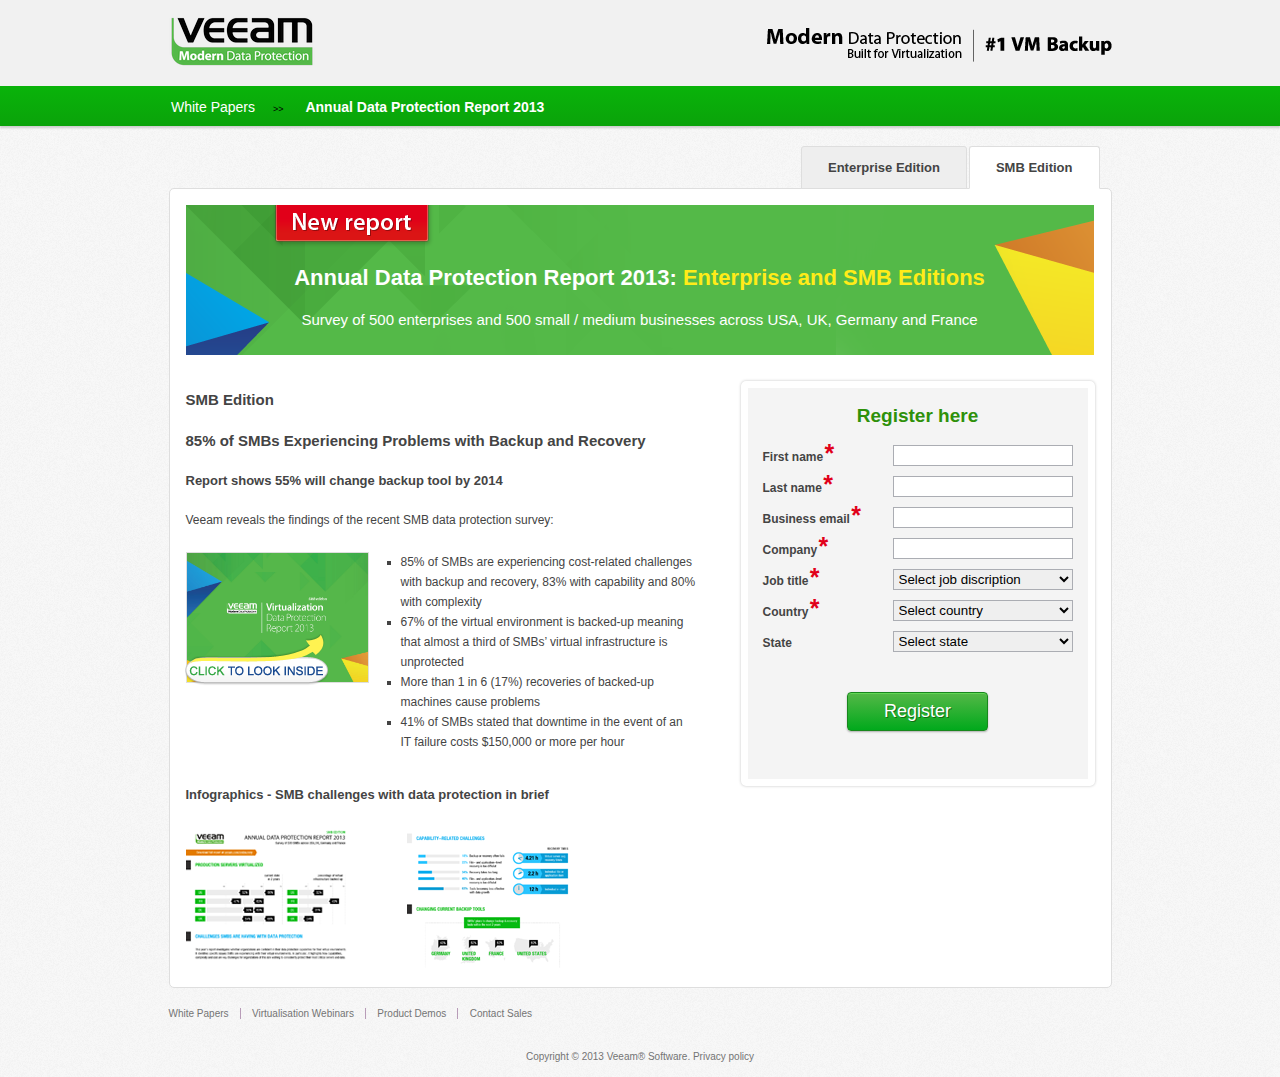
<file: veeam_test/index.html>
<!DOCTYPE html>
<html>
<head>
	<meta charset="utf-8">
	<meta http-equiv="X-UA-Compatible" content="IE=edge">
	<title>Test task for HTML</title>
	<link rel="stylesheet" href="css/style.css">
</head>
<body>
	<!--OVERLAY LAYOUT-->
	<div class="overlaybg"> </div>
	<div class="wrapper">
		<!--HEADER-->
		<header>
			<div class="layout-positioner">
				<a class="logo" href="/" title="Veeam - Modern Data Protection"></a>
				<div class="info-block"></div>
			</div>
		</header>
		<!--BREADCRUMBS-->
		<nav class="breadcrumbs-block">
			<div class="layout-positioner">
				<ul class="breadcrumbs">
					<li><a href="#">White Papers</a></li>
					<li class="current">Annual Data Protection Report 2013</li>
				</ul>
			</div>
		</nav>
		<!--CONTENT-->
		<main>
			<div class="layout-positioner">
				<div class="tabs"><!--TABS-->
					<ul class="tabNavigation"><!--TAB NAVIGATION-->
						<li><a href="#tab_2">Enterprise Edition</a></li>
						<li><a href="#tab_1">SMB Edition</a></li>
					</ul><!--END NAVIGATION-->
					<div id="tab_1" class="tab"><!--TAB 1-->
						<div class="report"><!--REPORT BLOCK-->
							<p class="report-header">Annual Data Protection Report 2013: <span class="yellow">Enterprise and SMB Editions</span></p>
							<p class="report-text">Survey of 500 enterprises and 500 small / medium businesses across USA, UK, Germany and France</p>
						</div>
						<div class="content-row"><!--CONTENT BLOCK-->
							<article class="text-block"><!--TEXT BLOCK-->
								<h2>SMB Edition</h2>
								<h2>85% of SMBs Experiencing Problems with Backup and Recovery</h2>
								<h3>Report shows 55% will change backup tool by 2014</h3>
								<p>Veeam reveals the findings of the recent SMB data protection survey:</p>
								<!--POPUP IMG-->
								<div class="videoImg"><a href="javascript:;"  rel="https://www.youtube.com/embed/klModGpSKtc" class="youTubeVideo" ><img src="imgs/annual-smb-report.jpg" alt="Annual SMB report"></a></div>
								<ul class="margin">
									<li>85% of SMBs are experiencing cost-related challenges with backup and recovery, 83% with capability and 80% with complexity</li>
									<li>67% of the virtual environment is backed-up meaning that almost a third of SMBs’ virtual infrastructure is unprotected</li>
									<li>More than 1 in 6 (17%) recoveries of backed-up machines cause problems</li>
									<li>41% of SMBs stated that downtime in the event of an IT failure costs $150,000 or more per hour</li>
								</ul>
								<h3>Infographics - SMB challenges with data protection in brief</h3>
								<img class="infg" src="imgs/smb_ingographics_web_preview_1_cut.png" alt="SMB ingographics 1">
								<img class="infg" src="imgs/smb_ingographics_web_preview_2_cut.png" alt="SMB ingographics 2">
							</article><!--END TEXT BLOCK-->
							<aside class="registration-form"><!--FORM-->
								<p class="header">Register here</p>
								<form id="registration-1" action="#">
									<label class="req" for="fname">First name</label><p><input id="fname" required></p>
									<label class="req" for="lname">Last name</label><p><input id="lname" required></p>
									<label class="req" for="email">Business email</label><p><input id="email" required></p>
									<label class="req" for="company">Company</label><p><input id="company" required></p>
									<label class="req" for="jobTitle">Job title</label><p><select id="jobTitle">
										<option selected="selected">Select job discription</option>
									</select></p>
									<label class="req" for="country">Country</label><p><select id="country">
										<option selected="selected">Select country</option>
										<option value="Russia">Russia</option>
										<option value="USA">Unites States</option>
										<option value="Canada">Canada</option>
										<option value="Brazil">Brazil</option>
										<option value="UK">UK</option>
									</select></p>
									<label for="state">State</label><p><select id="state">
										<option selected="selected">Select state</option>
									</select></p>
									<p class="submit"><input type="submit" value="Register"></p>
								</form>
							</aside><!--END FORM-->
						</div><!--END CONTENT BLOCK-->
					</div><!--END TAB 1-->
					<!--TAB 2-->
					<div id="tab_2" class="tab">
						<div class="report"><!--REPORT BLOCK-->
							<p class="report-header">Annual Data Protection Report 2013: <span class="yellow">Enterprise and SMB Editions</span></p>
							<p class="report-text">Survey of 500 enterprises and 500 small / medium businesses across USA, UK, Germany and France</p>
						</div>
						<div class="content-row"><!--CONTENT BLOCK-->
							<article class="text-block"><!--TEXT BLOCK-->
								<h2>Enterprise Edition</h2>
								<h2>CIO study Shows Capability, Complexity and Cost Issues Hampering IT Departments</h2>
								<!--POPUP IMG-->
								<div class="videoImg"><a href="javascript:;"  rel="https://www.youtube.com/embed/klModGpSKtc" class="youTubeVideo" ><img src="imgs/preview-annual-dp-report.png" alt="Annual SMB report"></a></div>
								<p class="margin">Key findings:</p>
								<ul class="margin">
									<li>68% of CIOs feel that their backup and recovery tools will become less effective as the amount of data and servers in their organization grows</li>
									<li>88% of CIOs experience capability-related challenges with backup and recovery, 87% with cost and 84% with complexity: showing that data protection is still not a simple task</li>
									<li>58% of CIOs are planning to change their backup tool for virtual environments by 2014</li>
								</ul>
								<p>Download the <strong>full report</strong> to learn more and get the <strong>previous editions</strong> (2011 and 2010)</p>
							</article><!--END TEXT BLOCK-->
							<aside class="registration-form"><!--FORM-->
								<p class="header">Register here</p>
								<form id="registration-2" action="#">
									<label class="req" for="fname2">First name</label><p><input id="fname2" required></p>
									<label class="req" for="lname2">Last name</label><p><input id="lname2" required></p>
									<label class="req" for="email2">Business email</label><p><input id="email2" required></p>
									<label class="req" for="company2">Company</label><p><input id="company2" required></p>
									<label class="req" for="jobTitle2">Job title</label><p><select id="jobTitle2">
										<option selected="selected">Select job discription</option>
									</select></p>
									<label class="req" for="country2">Country</label><p><select id="country2">
										<option selected="selected">Select country</option>
										<option value="Russia">Russia</option>
										<option value="USA">Unites States</option>
										<option value="Canada">Canada</option>
										<option value="Brazil">Brazil</option>
										<option value="UK">UK</option>
									</select></p>
									<label for="state2">State</label><p><select id="state2">
										<option selected="selected">Select state</option>
									</select></p>
									<p class="submit"><input type="submit" value="Register"></p>
								</form>
							</aside><!--END FORM-->
						</div><!--END CONTENT BLOCK-->
					</div><!--END TAB 2-->
				</div><!--END TABS-->
			</div>
		</main>
		<!--FOOTER-->
		<footer>
			<div class="layout-positioner">
					<ul class="footer-menu">
						<li><a href="#">White Papers</a></li>
						<li><a href="#">Virtualisation Webinars</a></li>
						<li><a href="#">Product Demos</a></li>
						<li><a href="#">Contact Sales</a></li>
					</ul>
				<small>Copyright © 2013 Veeam® Software. Privacy policy</small>
			</div>
		</footer>
		
		<!--POPUP-->
		<div class="popup"><a class="close" href="javascript:;" >X</a>
		  	<div class="video-container">
			    <div class="iframe">
			    	<iframe width="420" height="315" src="" allowfullscreen></iframe>
			    </div>
			</div>
		</div>
	</div>
	<script src="js/jquery.min.js" defer></script>
	<script src="js/script.js" defer></script>
</body>
</html>
</file>
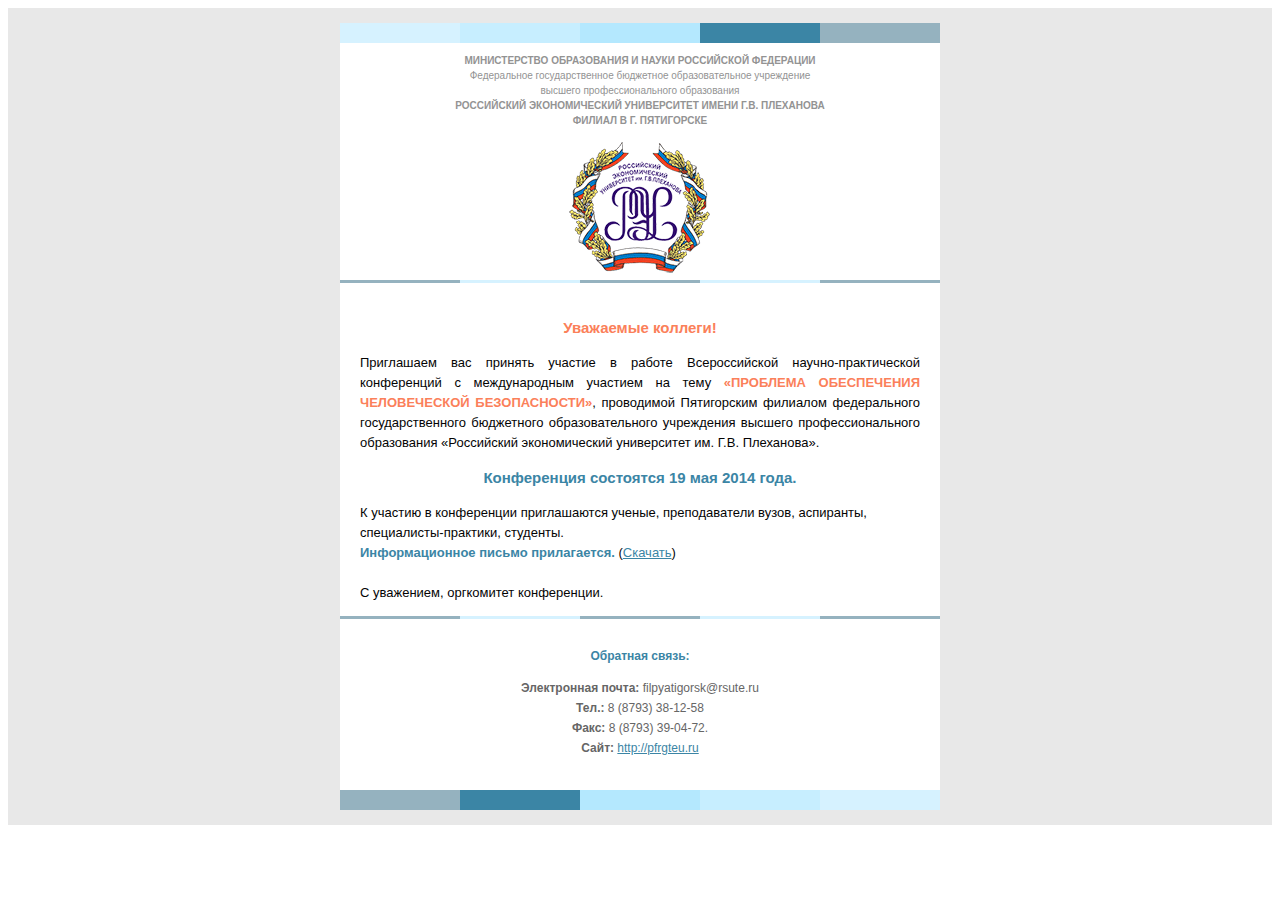
<file: example_mail/mail.html>
<!DOCTYPE HTML PUBLIC "-//W3C//DTD HTML 4.01 Transitional//EN" 
  "http://www.w3.org/TR/html4/loose.dtd">
 <html>
<head>
	<meta http-equiv="Content-Type" content="text/html; charset=utf-8">
	<title>Научно-практическая конференция в ПФРЭУ</title>
</head>

<body>
<table width="100%" border="0" bgcolor="#e8e8e8" align="center" cellspacing="0" cellpadding="0" 
style="border:none; border-collapse:collapse; background: #e8e8e8; font-family:Tahoma,Arial,sans-serif;"><!--Все письмо-->
	<tbody>
		<tr>
			<td width="50%"></td><!--Правая колонка-->
			<td><!--Основная колонка-->
				<table bgcolor="#e8e8e8" width="600" height="15" border="0" align="center" cellspacing="0" cellpadding="0"
				style="width:600; height:15; border:none; border-collapse:collapse; background: #e8e8e8; font-family:Tahoma,Arial,sans-serif;"><!--Разделитель пробел-->
					<tbody>
						<tr>
							<td></td>
						</tr>
					</tbody>
				</table>
				<table bgcolor="#FFFFFF" height="20" width="600" border="0" align="center" cellspacing="0" cellpadding="0" 
				style="width:600; height:20; border:none; border-collapse:collapse; background: #FFFFFF; font-family: Tahoma, Arial,sans-serif;"><!--Верхние полосы-->
					<tbody>
						<tr>
							<td align="center">
									<img align="center" vspace="0" width="600" height="20" hspace="0" border="0" alt="p" src="image/p1.png" />
							</td>
						</tr>
					</tbody>
				</table>
				<table bgcolor="#FFFFFF" width="600" height="80" border="0" align="center" cellspacing="0" cellpadding="0"
				style="width:600; height:80; border:none; border-collapse:collapse; background: #FFFFFF; font-family: Tahoma, Arial,sans-serif;"><!--Шапка-->
					<tbody>
						<tr>
							<td width="600" align="center" style="width:600px; border:none; font-size: 10px; color: #939393;
							line-height: 15px; font-family: Tahoma, Arial, sans-serif;"><!--Расшифровка-->
							<p><b>МИНИСТЕРСТВО ОБРАЗОВАНИЯ И НАУКИ РОССИЙСКОЙ ФЕДЕРАЦИИ</b><br/>
							Федеральное государственное бюджетное образовательное учреждение<br/>
							высшего профессионального образования<br/>
							<b>РОССИЙСКИЙ ЭКОНОМИЧЕСКИЙ УНИВЕРСИТЕТ ИМЕНИ Г.В. ПЛЕХАНОВА</b><br/>
							<b>ФИЛИАЛ В Г. ПЯТИГОРСКЕ</b></p>
							</td>
						</tr>
					</tbody>
				</table>	
				<table bgcolor="#FFFFFF" height="142" width="600" border="0" align="center" cellspacing="0" cellpadding="0" 
				style="width:600; height:142; border:none; border-collapse:collapse; background: #FFFFFF; font-family: Tahoma, Arial,sans-serif;"><!--Герб-->
					<tbody>
						<tr>
							<td align="center"><!--Герб РЭУ-->
								<a title="РЭУ" href="http://pfrgteu.ru/" target="_blank">
									<img vspace="0" hspace="0" border="0" alt="ПФРЭУ" height="142" width="150" src="image/rea.png" />
								</a>
							</td>
						</tr>
					</tbody>
				</table>
				<table bgcolor="#FFFFFF" height="3" width="600" border="0" align="center" cellspacing="0" cellpadding="0" 
				style="width:600; height:3; border:none; border-collapse:collapse; background: #FFFFFF; font-family: Tahoma, Arial,sans-serif;"><!--Резделитель-->
					<tbody>
						<tr>
							<td align="center">
									<img align="center" vspace="0" width="600" height="3" hspace="0" border="0" alt="p" src="image/p.png" />
							</td>
						</tr>
					</tbody>
				</table>	
				<table bgcolor="#FFFFFF" width="600" height="150" border="0" cellspacing="0" cellpadding="0"><!--Текст письма-->
					<tbody>
						<tr>
							<td width="20" style="width:20px;border:none;"></td>
							<td width="560" align="left" style="width:560; border:none; font-size: 13px; color: #040404;
							line-height:20px; text-align: justify; font-family: Tahoma, Arial, sans-serif;">
							<br>
								<p align="center" style="color:#fb805a; font-size: 15px;"><b>Уважаемые коллеги!</b></p>
								<p>Приглашаем вас принять участие в работе Всероссийской научно-практической конференций с международным участием на тему 
								<b style="color:#fb805a;">«ПРОБЛЕМА ОБЕСПЕЧЕНИЯ ЧЕЛОВЕЧЕСКОЙ БЕЗОПАСНОСТИ»</b>, проводимой Пятигорским филиалом федерального государственного бюджетного образовательного учреждения высшего профессионального образования «Российский экономический университет им. Г.В. Плеханова».</p>
								<p align="center" style="color:#3B85A5; font-size: 15px;"><b>Конференция состоятся 19 мая 2014 года.</b></p>
								<p>К участию в конференции приглашаются ученые, преподаватели вузов, аспиранты,<br>
								специалисты-практики, студенты.<br>
								<b><span style="color:#3B85A5;">Информационное письмо прилагается.</span></b> (<a style="color:#3B85A5;" href="http://pfrgteu.ru/files/Confer/Info_mail.docx">Скачать</a>)<br /><br />
								С уважением, оргкомитет конференции.<br />
								</p>
							</td>
							<td width="20" style="width:20px;border:none;"></td>
						</tr>
					</tbody>
				</table>
				<table bgcolor="#FFFFFF" height="3" width="600" border="0" align="center" cellspacing="0" cellpadding="0" 
				style="width:600; height:3; border:none; border-collapse:collapse; background: #FFFFFF; font-family: Tahoma, Arial,sans-serif;"><!--Резделитель-->
					<tbody>
						<tr>
							<td align="center">
									<img align="center" vspace="0" width="600" height="3" hspace="0" border="0" alt="p" src="image/p.png" />
							</td>
						</tr>
					</tbody>
				</table>
				<table bgcolor="#FFFFFF" width="600" height="15" border="0" align="center" cellspacing="0" cellpadding="0"><!--Резделитель пробел-->
					<tbody>
						<tr>
							<td></td>
						</tr>
					</tbody>
				</table>
				<table bgcolor="#FFFFFF" width="600" height="50" border="0" cellspacing="0" cellpadding="0"><!--Текст письма-->
					<tbody>
						<tr>
							<td width="600" align="center" style="width:600; border:none; font-size: 12px; color: #666;
							line-height:20px; font-family: Tahoma, Arial, sans-serif;">
								<p><b style="color:#3B85A5;">Обратная связь:</b></p>
								<p><b>Электронная почта:</b>  filpyatigorsk@rsute.ru<br>
								<b>Тел.:</b> 8 (8793) 38-12-58<br>
								<b>Факс:</b> 8 (8793) 39-04-72.<br>
								<b>Сайт: </b><a style="color:#3B85A5;" href="http://pfrgteu.ru" target="_blank">http://pfrgteu.ru</a></p>
							</td>
						</tr>
					</tbody>
				</table>
				<table bgcolor="#FFFFFF" width="600" height="20" border="0" align="center" cellspacing="0" cellpadding="0"><!--Резделитель-->
					<tbody>
						<tr>
							<td></td>
						</tr>
					</tbody>
				</table>
				<table bgcolor="#FFFFFF" height="20" width="600" border="0" align="center" cellspacing="0" cellpadding="0" 
				style="width:600; height:20; border:none; border-collapse:collapse; background: #FFFFFF; font-family: Tahoma, Arial,sans-serif;"><!--Нижние полосы-->
					<tbody>
						<tr>
							<td align="center">
									<img align="center" vspace="0" width="600" height="20" hspace="0" border="0" alt="p" src="image/p2.png" />
							</td>
						</tr>
					</tbody>
				</table>
					<table bgcolor="#e8e8e8" width="600" height="15" border="0" align="center" cellspacing="0" cellpadding="0"
				style="width:600; height:15; border:none; border-collapse:collapse; background: #e8e8e8; font-family:Tahoma,Arial,sans-serif;"><!--Разделитель пробел-->
					<tbody>
						<tr>
							<td></td>
						</tr>
					</tbody>
				</table>
			</td><!--Конец основной колонки-->
			<td width="50%"></td><!--Левая колонка-->
		</tr>
	</tbody>
</table>

</body>
</html>
</file>
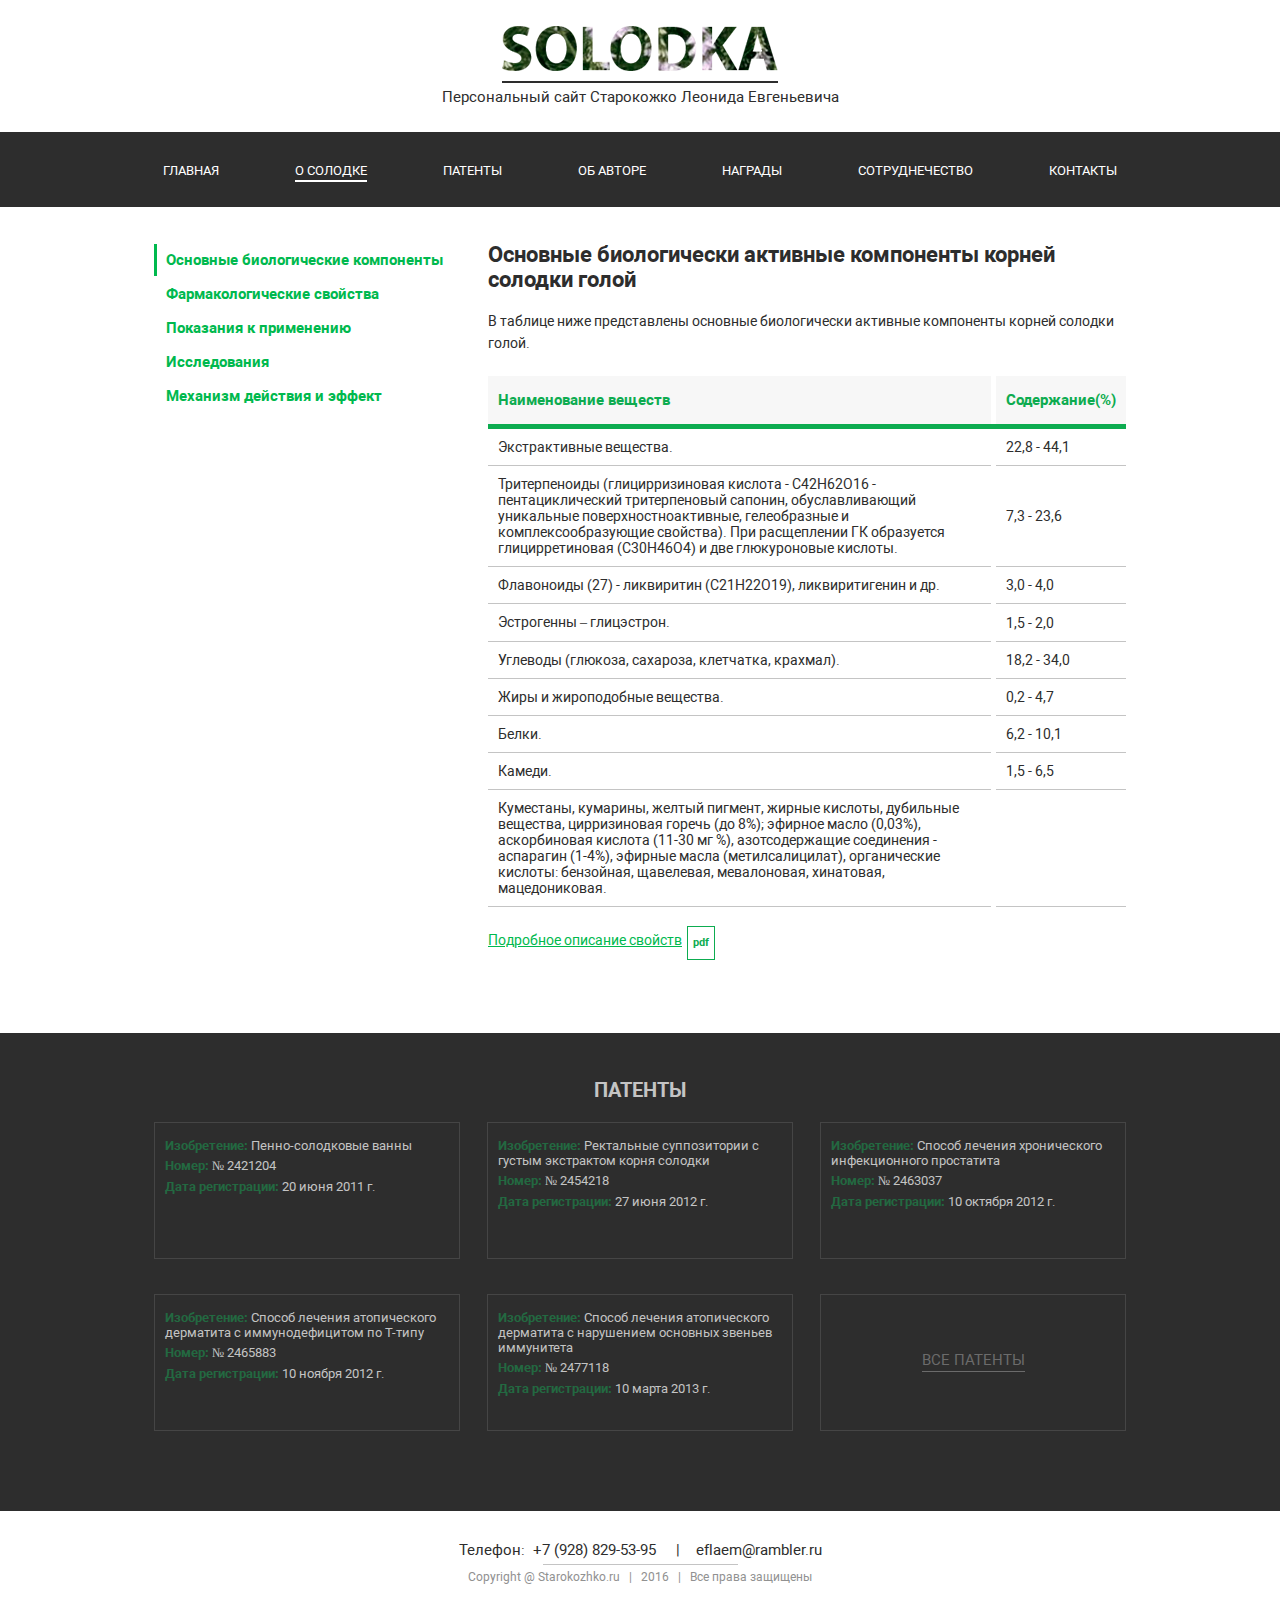
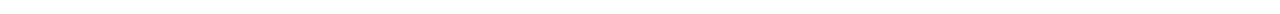
<file: template_joomla/preview/index_contentPage.html>
<!DOCTYPE html>
	<head>
		<meta name=viewport content="width=device-width, initial-scale=1">
		<meta http-equiv="Content-Type" content="text/html; charset=UTF-8">
		<meta name="description" content="Солодка - Персональный сайт Старокожко Л.Е.">
		<link rel="stylesheet" type="text/css" href="../css/style.css">
		<link href='https://fonts.googleapis.com/css?family=Roboto:400,700' rel='stylesheet' type='text/css'>
	</head>
	<body>
		<!--HEADERS-->
		<header class="top-head">
		<div class="layout-positioner">
			<figure>
				<a href="/" class="logo" title="Солодка - Персональный сайт Старокожко Л.Е.">&nbsp;</a>
			</figure>
			<div class="logo-desc">Персональный сайт Старокожко Леонида Евгеньевича</div>
		</div>
		</header>
		<nav class="head-nav">
			<div class="layout-positioner">
				<ul class="main-menu">
					<li><a href="/">Главная</a></li>
					<li class="active"><a href="/">О солодке</a></li>
					<li><a href="/">Патенты</a></li>
					<li><a href="/">Об авторе</a></li>
					<li><a href="/">Награды</a></li>
					<li><a href="/">Сотруднечество</a></li>
					<li><a href="/">Контакты</a></li>
				</ul>
			</div>
		</nav>
		<!--MAIN CONTENT-->
		<main>
			<div class="layout-positioner">
				<!--CONTENT-->
				<section class="content-page">
					<aside class="menu">
						<ul class="aside-menu">
							<li class="current active"><a href="/">Основные биологические компоненты</a></li>
							<li><a href="/">Фармакологические свойства</a></li>
							<li><a href="/">Показания к применению</a></li>
							<li><a href="/">Исследования</a></li>
							<li><a href="/">Механизм действия и эффект</a></li>
						</ul>
					</aside>
					<article class="content">
						<h1>Основные биологически активные компоненты корней солодки голой</h1>
						<p>В таблице ниже представлены основные биологически активные компоненты корней солодки голой.</p>
						<table>
							<tbody>
								<tr>
									<th>
										Наименование веществ</th>
									<th>
										Содержание(%)</th>
								</tr>
								<tr>
									<td>
										Экстрактивные вещества.</td>
									<td>
										22,8 - 44,1</td>
								</tr>
								<tr>
									<td>
										Тритерпеноиды (глицирризиновая кислота - С42Н62О16 - пентациклический тритерпеновый сапонин, обуславливающий уникальные поверхностноактивные, гелеобразные и комплексообразующие свойства). При расщеплении ГК образуется глицирретиновая (С30Н46О4) и две глюкуроновые кислоты.</td>
									<td>
										7,3 - 23,6</td>
								</tr>
								<tr>
									<td>
										Флавоноиды (27) - ликвиритин (C21H22O19), ликвиритигенин и др.</td>
									<td>
										3,0 - 4,0</td>
								</tr>
								<tr>
									<td>
										Эстрогенны – глицэстрон.</td>
									<td>
										1,5 - 2,0</td>
								</tr>
								<tr>
									<td>
										Углеводы (глюкоза, сахароза, клетчатка, крахмал).</td>
									<td>
										18,2 - 34,0</td>
								</tr>
								<tr>
									<td>
										Жиры и жироподобные вещества.</td>
									<td>
										0,2 - 4,7</td>
								</tr>
								<tr>
									<td>
										Белки.</td>
									<td>
										6,2 - 10,1</td>
								</tr>
								<tr>
									<td>
										Камеди.</td>
									<td>
										1,5 - 6,5</td>
								</tr>
								<tr>
									<td>
										Куместаны, кумарины, желтый пигмент, жирные кислоты, дубильные вещества, цирризиновая горечь (до 8%); эфирное масло (0,03%), аскорбиновая кислота (11-30 мг %), азотсодержащие соединения - аспарагин (1-4%), эфирные масла (метилсалицилат), органические кислоты: бензойная, щавелевая, мевалоновая, хинатовая, мацедониковая.</td>
									<td>
										&nbsp;</td>
								</tr>
							</tbody>
						</table>
						<p>
							<a class="pdf" href="/" target="_blank">Подробное описание свойств</a>
						</p>
					</article>
				</section>
			</div>
		</main>
		<!--FOOTER-->
		<footer class="footer-info">
			<div class="layout-positioner">
				<div class="patents-title">Патенты</div>
				<!--PATENTS-->
					<section class="patents">
						<section class="patent">
							<div class="patent-info">
								<span class="patent-title">Изобретение:</span> Пенно-солодковые ванны
							</div>
							<div class="patent-info">
								<span class="patent-title">Номер:</span>&nbsp;№ 2421204
							</div>
							<div class="patent-info">
								<span class="patent-title">Дата регистрации:</span> 20&nbsp;июня&nbsp;2011 г.
							</div>
						</section>

						<section class="patent">
							<div class="patent-info">
								<span class="patent-title">Изобретение:</span>&nbsp;Ректальные суппозитории с густым экстрактом корня солодки&nbsp;
							</div>
							<div class="patent-info">
								<span class="patent-title">Номер:</span>&nbsp;№ 2454218
							</div>
							<div class="patent-info">
								<span class="patent-title">Дата регистрации:</span> 27&nbsp;июня&nbsp;2012 г.
							</div>
						</section>

						<section class="patent">
							<div class="patent-info">
								<span class="patent-title">Изобретение:</span>&nbsp;Способ лечения хронического инфекционного простатита
								</div>
							<div class="patent-info">
								<span class="patent-title">Номер:</span>&nbsp;№ 2463037
								</div>
							<div class="patent-info">
								<span class="patent-title">Дата регистрации:</span> 10 октября 2012 г.
							</div>
						</section>

						<section class="patent">
							<div class="patent-info">
								<span class="patent-title">Изобретение:</span>&nbsp;Способ лечения атопического дерматита с иммунодефицитом по Т-типу
							</div>
							<div class="patent-info">
								<span class="patent-title">Номер:</span>&nbsp;№ 2465883
							</div>
							<div class="patent-info">
								<span class="patent-title">Дата регистрации:</span> 10 ноября&nbsp;2012 г.
							</div>
						</section>

						<section class="patent">
							<div class="patent-info">
								<span class="patent-title">Изобретение:</span> Способ лечения атопического дерматита с нарушением основных звеньев иммунитета
							</div>

							<div class="patent-info">
								<span class="patent-title">Номер:</span>&nbsp;№ 2477118
							</div>

							<div class="patent-info">
								<span class="patent-title">Дата регистрации:</span> 10&nbsp;марта&nbsp;2013 г.
							</div>
						</section>

						<section class="patent patent-arch">
							<a class="arch-link" href="/">Все патенты</a>
						</section>
					</section>	
			</div>
		</footer>
		<footer class="footer-bottom">
			<section class="footer-contacts">Телефон:  +7 (928) 829-53-95     |    eflaem@rambler.ru</section>
			<div class="footer-line"> </div>
			<section class="footer-rights">Copyright @ Starokozhko.ru   |   2016   |   Все права защищены</section>
		</footer>
	</body>
</html>
</file>
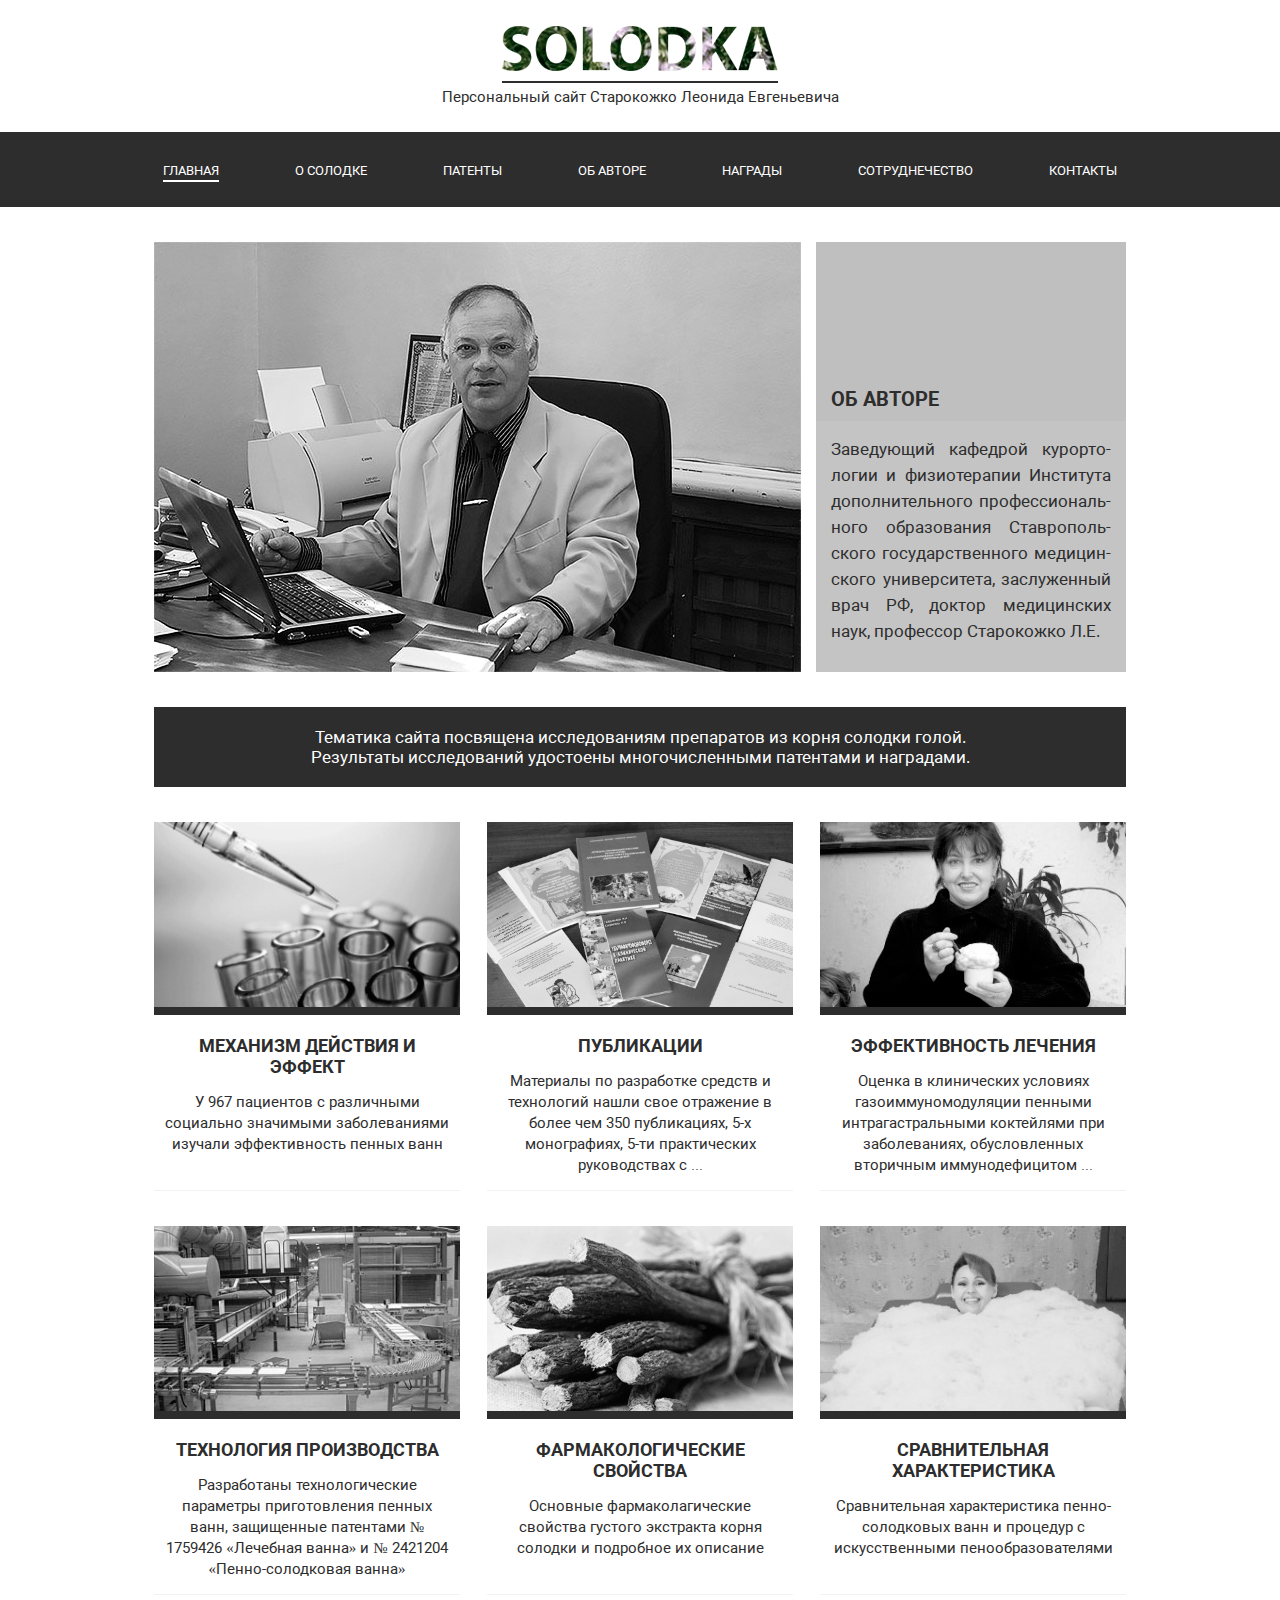
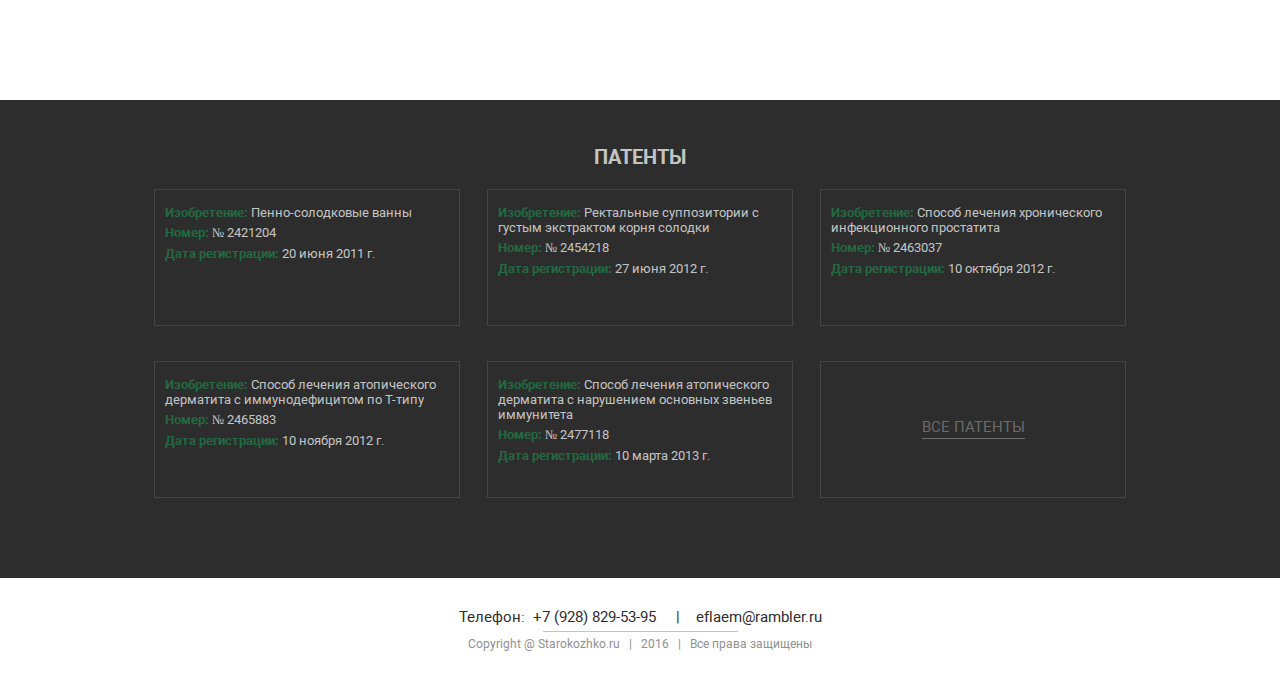
<file: template_joomla/preview/index_mainPage.html>
<!DOCTYPE html>
	<head>
		<meta name=viewport content="width=device-width, initial-scale=1">
		<meta http-equiv="Content-Type" content="text/html; charset=UTF-8">
		<meta name="description" content="Солодка - Персональный сайт Старокожко Л.Е.">
		<link rel="stylesheet" type="text/css" href="../css/style.css">
		<link href='https://fonts.googleapis.com/css?family=Roboto:400,700' rel='stylesheet' type='text/css'>
	</head>
	<body>
		<!--HEADERS-->
		<header class="top-head">
		<div class="layout-positioner">
			<figure>
				<a href="/" class="logo" title="Солодка - Персональный сайт Старокожко Л.Е.">&nbsp;</a>
			</figure>
			<div class="logo-desc">Персональный сайт Старокожко Леонида Евгеньевича</div>
		</div>
		</header>
		<nav class="head-nav">
			<div class="layout-positioner">
				<ul class="main-menu">
					<li class="active"><a href="/">Главная</a></li>
					<li><a href="/">О солодке</a></li>
					<li><a href="/">Патенты</a></li>
					<li><a href="/">Об авторе</a></li>
					<li><a href="/">Награды</a></li>
					<li><a href="/">Сотруднечество</a></li>
					<li><a href="/">Контакты</a></li>
				</ul>
			</div>
		</nav>
		<!--MAIN CONTENT-->
		<main>
			<div class="layout-positioner">
				<!--SLIDER-->
				<section class="slider">
					<section class="sl-img"></section>
					<section class="sl-desc">
						<div class="desc-title">Об авторе</div>
						<div class="desc-text">Заведующий кафедрой курорто&shy;логии и физиотерапии Института дополнительного профессиональ&shy;ного образования Ставрополь&shy;ского государственного медицин&shy;ского университета, заслуженный врач РФ, доктор медицинских наук, профессор Старокожко Л.Е.</div>
					</section>
				</section>
				<!--DESC-->
				<section class="site-desc">
					<p>Тематика сайта посвящена исследованиям препаратов из корня солодки голой.</p>
					<p>Результаты исследований удостоены многочисленными патентами и наградами.</p>
				</section>
				<!--CONTENT-->
				<section class="main-page">
					<article class="main-article"><!--1 article-->
						<section class="article-img">
							<a href="/"><img alt="1" src="../images/news/klinicheskie.jpg" /></a>
						</section>
						<section class="article-text">
							<h1>
								Механизм действия и эффект</h1>
							<p>
								У 967 пациентов с различными социально значимыми заболеваниями изучали&nbsp;эффективность пенных ванн</p>
						</section>
					</article>

					<article class="main-article"><!--2 article-->
						<section class="article-img">
							<a href="/"><img alt="1" src="../images/news/publications.jpg" /></a>
						</section>
						<section class="article-text">
							<h1>
								Публикации</h1>
							<p>
								Материалы&nbsp;по разработке средств и технологий нашли свое отражение&nbsp;в более чем 350 публикациях, 5-х монографиях, 5-ти практических руководствах с ...</p>
						</section>
					</article>

					<article class="main-article"><!--3 article-->
						<section class="article-img">
							<a href="/"><img alt="1" src="../images/news/result.jpg" /></a>
						</section>
						<section class="article-text">
							<h1>
								Эффективность лечения</h1>
							<p>
								Оценка в клинических условиях газоиммуномодуляции пенными интрагастральными коктейлями при заболеваниях, обусловленных вторичным иммунодефицитом ...</p>
						</section>
					</article>

					<article class="main-article"><!--4 article-->
						<section class="article-img">
							<a href="/"><img alt="1" src="../images/news/proizvodstvo.jpg" /></a>
						</section>
						<section class="article-text">
							<h1>
								Технология производства</h1>
							<p>
								Разработаны технологические параметры&nbsp;приготовления пенных ванн, защищенные патентами № 1759426 &laquo;Лечебная ванна&raquo;&nbsp;и&nbsp;№ 2421204 &laquo;Пенно-солодковая ванна&raquo;</p>
						</section>
					</article>

					<article class="main-article"><!--5 article-->
						<section class="article-img">
							<a href="/"><img alt="1" src="../images/news/solodka.jpg" /></a>
						</section>
						<section class="article-text">
							<h1>
								фармакологические свойства</h1>
							<p>
								Основные фармаколагические свойства густого экстракта корня солодки и подробное их описание</p>
						</section>
					</article>

					<article class="main-article"><!--6 article-->
						<section class="article-img">
							<a href="/"><img alt="1" src="../images/news/feature.jpg" /></a>
						</section>
						<section class="article-text">
							<h1>
								Сравнительная характеристика</h1>
							<p>
								Сравнительная характеристика пенно-солодковых ванн и процедур с искусственными пенообразователями</p>
						</section>
					</article>
				</section>
			</div>
		</main>
		<!--FOOTER-->
		<footer class="footer-info">
			<div class="layout-positioner">
				<div class="patents-title">Патенты</div>
				<!--PATENTS-->
					<section class="patents">
						<section class="patent">
							<div class="patent-info">
								<span class="patent-title">Изобретение:</span> Пенно-солодковые ванны
							</div>
							<div class="patent-info">
								<span class="patent-title">Номер:</span>&nbsp;№ 2421204
							</div>
							<div class="patent-info">
								<span class="patent-title">Дата регистрации:</span> 20&nbsp;июня&nbsp;2011 г.
							</div>
						</section>

						<section class="patent">
							<div class="patent-info">
								<span class="patent-title">Изобретение:</span>&nbsp;Ректальные суппозитории с густым экстрактом корня солодки&nbsp;
							</div>
							<div class="patent-info">
								<span class="patent-title">Номер:</span>&nbsp;№ 2454218
							</div>
							<div class="patent-info">
								<span class="patent-title">Дата регистрации:</span> 27&nbsp;июня&nbsp;2012 г.
							</div>
						</section>

						<section class="patent">
							<div class="patent-info">
								<span class="patent-title">Изобретение:</span>&nbsp;Способ лечения хронического инфекционного простатита
								</div>
							<div class="patent-info">
								<span class="patent-title">Номер:</span>&nbsp;№ 2463037
								</div>
							<div class="patent-info">
								<span class="patent-title">Дата регистрации:</span> 10 октября 2012 г.
							</div>
						</section>

						<section class="patent">
							<div class="patent-info">
								<span class="patent-title">Изобретение:</span>&nbsp;Способ лечения атопического дерматита с иммунодефицитом по Т-типу
							</div>
							<div class="patent-info">
								<span class="patent-title">Номер:</span>&nbsp;№ 2465883
							</div>
							<div class="patent-info">
								<span class="patent-title">Дата регистрации:</span> 10 ноября&nbsp;2012 г.
							</div>
						</section>

						<section class="patent">
							<div class="patent-info">
								<span class="patent-title">Изобретение:</span> Способ лечения атопического дерматита с нарушением основных звеньев иммунитета
							</div>

							<div class="patent-info">
								<span class="patent-title">Номер:</span>&nbsp;№ 2477118
							</div>

							<div class="patent-info">
								<span class="patent-title">Дата регистрации:</span> 10&nbsp;марта&nbsp;2013 г.
							</div>
						</section>

						<section class="patent patent-arch">
							<a class="arch-link" href="/">Все патенты</a>
						</section>
					</section>	
			</div>
		</footer>
		<footer class="footer-bottom">
			<section class="footer-contacts">Телефон:  +7 (928) 829-53-95     |    eflaem@rambler.ru</section>
			<div class="footer-line"> </div>
			<section class="footer-rights">Copyright @ Starokozhko.ru   |   2016   |   Все права защищены</section>
		</footer>
	</body>
</html>
</file>
<file: veeam_test/css/style.css>
html, body, div, span, h1, h2, h3,
p, ul, footer, header, section {
	margin: 0;
	padding: 0;
	border: 0;
	font-size: 100%;
	font: inherit;
	vertical-align: baseline;
}
aside, footer, header, nav, section {
	display: block;
}
html {
	font-family: Arial, Helvetica, sans-serif;
}
body {
	background: url('../imgs/pattern-basic.png') repeat #f1f1f1;
}
/*Popup style*/
.wrapper {
	position: relative;
}
.popup {
	background: #000;
	display: none;
	position: absolute;
	width: 70%;
	z-index: 10;
}
.popup a.close {
	z-index: 999;
	background: #55b74a;
	color: #fff;
	display: block;
	font-size: 15px;
	padding: 5px 9px;
	position: absolute;
	right: -11px;
	top: -11px;
	border-radius: 14px;
}
.video-container {
	float: left;
	height: 360px;
	left: 0;
	position: relative;
	top: 0;
	width: 100%;
}
.video-container .iframe {
	float: left;
	width: 100%;
}
.video-container .iframe iframe {
	float: left;
	height: 360px;
	width: 100%;
	border: none;
}
.overlaybg {
	background: #000;
	display: none;
	height: 100%;
	opacity: 0.8;
	position: fixed;
	width: 100%;
	z-index: 6;
}
/*Main style*/
ul {
	list-style: none;
}
a {
	outline:none;
	text-decoration: none;
}
header {
	width:100%;
	height:86px;
	min-width: 989px;
	background-color: #f1f1f1;
}
.layout-positioner {
	width:943px;
	margin:0 auto;
}
a.logo {
	display: block;
	width:146px;
	height: 52px;
	margin: 16px 0 16px 0;
	background: url('../imgs/veeam_logo_mdp_52.png') no-repeat;
	float:left;
}
div.info-block {
	width:386px;
	height:39px;
	margin: 25px 0 22px 0;	
	background: url('../imgs/mdb_n1_backup.png') no-repeat;
	float:right;
}
nav.breadcrumbs-block {
	padding: 13px 0 11px 5px;
	background: -moz-linear-gradient(to top, #0aa30a, #09b30a);
	background: -webkit-linear-gradient(to top, #0aa30a, #09b30a);
	background: -o-linear-gradient(to top, #0aa30a, #09b30a);
	background: linear-gradient(to top, #0aa30a, #09b30a);
	box-shadow: 0 2px 2px #ccc;
	font-size: 14px;
}
ul.breadcrumbs {
	margin: 0;
	padding: 0;
}
ul.breadcrumbs>li {
	display: inline-block;
	margin-right: 18px;
}
ul.breadcrumbs>li:last-child {
	margin-right: 0;
}
ul.breadcrumbs>li:after {
	content: ">>";
	display: inline-block;
	margin-left: 18px;
	font-size: 9px;
	color: black;

}
ul.breadcrumbs>li:last-child:after {
	content: "";
	margin-left: 0;
}
ul.breadcrumbs>li.current {
	font-weight: bold;
	color:#fff;
}
ul.breadcrumbs>li>a {
	color:#fff;
}
main {
	margin-top:20px;
}
div.tabs {
	font-size:0;
}
ul.tabNavigation {
	list-style: none;
	text-align: right;
	margin: 0 12px 0 0;
	padding: 0;
}
ul.tabNavigation li {
	display: inline-block;
	margin-left: 2px;
}
ul.tabNavigation li a {
	display: inline-block;
	padding: 13px 26px;
	background-color: #eee;
	color: #444;
	font-size: 13px;
	font-weight: bold;
	border:1px solid #dedede;
	border-top-left-radius: 3px;
	border-top-right-radius: 3px;
}
ul.tabNavigation li a.selected,
ul.tabNavigation li a.selected:hover {
	background: #fff;
	border-bottom:1px solid #fff;
	color: #444;
}
ul.tabNavigation li a:focus {
	outline: 0;
}
div.tab {
	margin-top:-1px;
	padding: 16px;
	border: 1px solid #dedede;
	border-radius: 5px;
	background: #fff;
}
div.report {
	width:908px;
	height: 150px;
	background: url('../imgs/Annual_DP_Report_2013_header_LP.png') no-repeat;
	text-align: center;
	color:#fff;
}
div.report p.report-header {
	padding: 60px 0 20px 0;
	font-size: 22px;
	font-weight: bold;
}
div.report span.yellow {
	color:#ffec18;
}
div.report p.report-text {
	font-size: 15px;
}
.content-row {
	margin-top:26px;
}
article.text-block {
	float: left;
	margin-top:10px;
	width:510px;
	color:#444;
	font-size: 12px;
}
article.text-block h2 {
	margin-bottom:24px;
	font-size: 15px;
	font-weight: bold;
}
article.text-block h3 {
	margin-bottom:24px;
	font-size: 13px;
	color:#444;
	font-weight: bold;
}
article.text-block p {
	margin-bottom:24px;
	line-height: 16px;
}
article.text-block p:last-child {
	margin-bottom: 0px;
}
article.text-block p.margin {
	margin-left:203px;
}
article.text-block ul.margin {
	list-style:square;
	margin-left:215px;
	margin-bottom:35px;
}
article.text-block ul>li {
	line-height: 20px;
}
article.text-block .videoImg {
	width:181px;
	float:left;
	position: relative;
	font-size: 0;
}
article.text-block .videoImg a {
	width: inherit;
	display: block;
}
article.text-block .videoImg img {
	width: inherit;
	border:1px solid #dedede;
}
article.text-block .videoImg:after {
	content: " ";
	cursor: pointer;
	display: block;
	width: 143px;
	height: 54px;
	position: absolute;
	background: url('../imgs/hands_on_guide_click.png') no-repeat;
	bottom: -5px;
	left: -1px;
}
article.text-block img.infg {
	display: inline-block;
	margin-right: 50px;
}
aside.registration-form {
	float:right;
	width:310px;
	height: 374px;
	padding:17px 15px 0;
	background: #f4f4f4;
	border:7px solid #fff;
	border-radius:5px;
	box-shadow: 0 0 3px #c3c3c3;
	font-size: 12px;
	color:#444;
}
aside p.header {
	color:#2e910a;
	font-size: 19px;
	font-weight: bold;
	text-align: center;
	margin-bottom: 18px;
}
aside p {
	margin-bottom: 7px;
}
label {
	font-weight: bold;
	display: block;
	padding: 5px 0;
	float: left;
	clear: left;
	position: relative;
}
label.req:after {
	content: "*";
	font-size: 25px;
	color: #e10019;
	display: block;
	position: absolute;
	top:-6px;
	right: -11px;
}
input, select {
	border:1px solid #abadb3;
	width:168px;
	padding: 2px 5px;
	float:right;
}
select {
	width: 180px;
	padding: 1px;
}
form p.submit {
	text-align: center;	
}
input[type=submit] {
	float:none;
	width:141px;
	height: 39px;
	margin-top:30px;
	background:  -moz-linear-gradient(to top, #01a91c, #54b847);
	background:  -webkit-linear-gradient(to top, #01a91c, #54b847);
	background:  -o-linear-gradient(to top, #01a91c, #54b847);
	background:  linear-gradient(to top, #01a91c, #54b847);
	border:1px solid #18871d;
	border-radius: 4px;
	box-shadow: inset 0 1px 0 #60d753,0 1px 2px #aeaeae;
	color:white;
	font-size:18px;
	text-shadow: 1px 1px 0 #106f14;
}
input[type=submit]:hover {
	cursor: pointer;
	background:  -moz-linear-gradient(to top, #01c020, #5ac84c);
	background:  -webkit-linear-gradient(to top, #01c020, #5ac84c);
	background:  -o-linear-gradient(to top, #01c020, #5ac84c);
	background:  linear-gradient(to top, #01c020, #5ac84c);
}
ul.footer-menu{
	margin:15px 0 30px;
	padding:0;
}
ul.footer-menu>li{
	display: inline-block;
	padding-left:7px;
	padding-right:11px;
	border-right:1px solid #b89cb8;

}
ul.footer-menu>li:first-child{
	padding-left:0;
}
ul.footer-menu>li:last-child{
	padding-right:0;
	border-right:none;
}
ul.footer-menu>li>a{
	font-size:10px;
	color:#747474;
	display: block;

}
footer small {
	display: block;
	text-align: center;
	color:#747474;
	font-size:10px;
	margin-bottom:15px;
}
header:after,
.layout-positioner:after,
.content-row:after,
form p:after,
ul.margin:after
 {
	content:"";
	display:table;
	clear:both;
}
</file>
<file: template_joomla/css/style.css>
@font-face {
  font-family: 'Roboto';
  src: local('Roboto'), local('Roboto-Regular'), url('roboto.woff2') format('woff2'), url('roboto.woff') format('woff'), url('roboto.ttf') format('truetype');
  font-weight: 400;
  font-style: normal;
}
@font-face {
  font-family: 'Roboto';
  src: local('Roboto Bold'), local('Roboto-Bold'), url('robotobold.woff2') format('woff2'), url('robotobold.woff') format('woff'), url('robotobold.ttf') format('truetype');
  font-weight: 700;
  font-style: normal;
}
* {
  margin: 0 auto;
  padding: 0;
  outline-style: none;
  border: none;
}
body {
  background-color: #ffffff;
  width: 100%;
  font-family: 'Roboto';
  color: #2d2d2d;
}
body a {
  outline: none;
  text-decoration: none;
}
body .layout-positioner {
  width: 972px;
  padding: 0 18px;
  margin: 0 auto;
}
header.top-head {
  margin: 26px 0;
}
header.top-head a {
  display: block;
  width: 276px;
  height: 55px;
  background: url("../images/logo.png") no-repeat center;
  border-bottom: 2px solid #2d2d2d;
}
header.top-head .logo-desc {
  text-align: center;
  margin-top: 5px;
  font-size: 15px;
}
nav.head-nav {
  width: 100%;
  height: 75px;
  background-color: #2d2d2d;
}
nav.head-nav ul.main-menu {
  list-style: none;
  text-align: center;
  margin: 0;
  padding: 0;
}
nav.head-nav ul.main-menu > li {
  display: inline-block;
  line-height: 75px;
  text-transform: uppercase;
  margin-right: 72px;
}
nav.head-nav ul.main-menu > li:last-child {
  margin-right: 0;
}
nav.head-nav ul.main-menu > li > a {
  color: #ffffff;
  font-size: 13px;
  transition: 0.1s;
}
nav.head-nav ul.main-menu > li > a:hover,
nav.head-nav ul.main-menu > li.current > a,
nav.head-nav ul.main-menu > li.active > a {
  padding-bottom: 2px;
  border-bottom: 2px solid #ffffff;
}
main {
  margin-top: 35px;
  margin-bottom: 25px;
}
main .slider {
  width: 972px;
  height: 430px;
  background-color: #c4c4c4;
}
main .slider .sl-img {
  width: 647px;
  height: 430px;
  border-right: 15px solid #ffffff;
  background: url('../images/sl_1.jpg') no-repeat;
  float: left;
}
main .slider .sl-desc {
  width: 310px;
  float: right;
}
main .slider .sl-desc .desc-title {
  font-size: 20px;
  text-transform: uppercase;
  font-weight: 700;
  padding: 145px 0 10px 15px;
  background-color: #bfbfbf;
}
main .slider .sl-desc .desc-text {
  font-size: 17px;
  line-height: 26px;
  margin: 15px 15px 0 15px;
  text-align: justify;
  /*-moz-hyphens: auto;
    			-webkit-hyphens: auto;
    			-ms-hyphens: auto;
    			hyphens: auto;*/
}
main .slider:after {
  content: "";
  display: table;
  clear: both;
}
main .site-desc {
  background-color: #2d2d2d;
  color: #ffffff;
  text-align: center;
  font-size: 17px;
  margin: 35px 0;
  padding: 20px 0;
}
main .main-page {
  font-size: 0;
}
main .main-page .main-article {
  width: 306px;
  height: 368px;
  display: inline-block;
  margin-right: 27px;
  margin-bottom: 35px;
  overflow: hidden;
  border-bottom: 1px solid rgba(0, 0, 0, 0.05);
}
main .main-page .main-article .article-img {
  width: 306px;
  height: 185px;
  overflow: hidden;
  border-bottom: 8px solid #2d2d2d;
  position: relative;
}
main .main-page .main-article .article-img img {
  -moz-transition: all 1s ease-out;
  -o-transition: all 1s ease-out;
  -webkit-transition: all 1s ease-out;
}
main .main-page .main-article > .article-text {
  color: #2d2d2d;
  transition: 0.5s;
}
main .main-page .main-article > .article-text h1 {
  font-size: 18px !important;
  text-transform: uppercase;
  display: block;
  text-align: center;
  padding: 20px 10px 15px 10px;
  margin: 0 !important;
}
main .main-page .main-article > .article-text p {
  text-align: center;
  line-height: 21px !important;
  font-size: 15px !important;
  padding: 0 10px 20px 10px;
}
main .main-page .main-article:hover .article-img {
  border-bottom-color: #ffffff;
}
main .main-page .main-article:hover .article-img img {
  -webkit-transform: scale(1.04);
  -moz-transform: scale(1.04);
  -o-transform: scale(1.04);
}
main .main-page .main-article:hover .article-img a {
  position: relative;
}
main .main-page .main-article:hover .article-img a:after {
  content: "Подробнее";
  position: absolute;
  color: #0dac50;
  font-size: 26px;
  font-weight: 700;
  width: 306px;
  top: -200px;
  left: 0;
  line-height: 185px;
  text-align: center;
  background-color: rgba(255, 255, 255, 0.55);
  text-decoration: underline;
}
main .main-page .main-article:hover .article-text {
  color: #ffffff;
  background-color: #0dac50;
}
main .main-page .main-article:nth-child(3n) {
  margin-right: 0;
}
main .content-page {
  font-size: 0;
  font-family: 'Roboto';
  min-height: 350px;
}
main .content-page aside.menu {
  display: inline-block;
  vertical-align: top;
  width: 306px;
}
main .content-page aside.menu ul.aside-menu {
  list-style: none;
}
main .content-page aside.menu ul.aside-menu > li {
  margin: 2px 0;
}
main .content-page aside.menu ul.aside-menu > li > a {
  display: block;
  padding: 7px 8px 7px 12px;
  font-size: 15px;
  font-weight: 700;
  color: #00b94e;
}
main .content-page aside.menu ul.aside-menu > li > a:hover {
  color: #00c854;
}
main .content-page aside.menu ul.aside-menu > li > a:hover,
main .content-page aside.menu ul.aside-menu > li.current > a,
main .content-page aside.menu ul.aside-menu > li.active > a {
  border-left: 3px solid #00b94e;
  padding-left: 9px;
}
main .content-page > article.content {
  display: inline-block;
  width: 638px;
  margin-left: 28px;
  font-size: 14px;
  color: #2d2d2d;
}
main .content-page > article.content p {
  line-height: 22px;
  margin-bottom: 12px;
}
main .content-page > article.content h1,
main .content-page > article.content .page-header h2,
main .content-page > article.content div.moduletable h3 {
  font-size: 22px;
  font-weight: 700;
  margin-bottom: 18px;
  color: #2d2d2d;
}
main .content-page > article.content h2 {
  font-size: 19px;
  font-weight: 700;
  margin-bottom: 15px;
  color: #0dac50;
}
main .content-page > article.content table {
  border: none;
  font-size: 14px;
  margin: 22px 0;
  width: 100%;
  border-collapse: collapse;
}
main .content-page > article.content table tr {
  transition: 0.5s;
}
main .content-page > article.content table tr:hover {
  background-color: #f7f7f7;
}
main .content-page > article.content table th {
  background-color: #f7f7f7;
  padding: 15px 10px;
  font-size: 15px;
  color: #0dac50;
  border-bottom: 5px solid #0dac50;
  font-weight: 700;
  text-align: left;
  border-right: 5px solid white;
}
main .content-page > article.content table td {
  padding: 10px;
  border-bottom: 1px solid #c4c4c4;
  border-right: 5px solid white;
}
main .content-page > article.content table td:last-child,
main .content-page > article.content table th:last-child {
  border-right: none;
}
main .content-page > article.content table.number td:first-child {
  font-weight: 700;
  text-align: center;
}
main .content-page > article.content ol,
main .content-page > article.content ul {
  margin-left: 45px;
}
main .content-page > article.content ol li,
main .content-page > article.content ul li {
  margin-bottom: 12px;
  line-height: 18px;
  font-size: 13px;
}
main .content-page > article.content a {
  text-decoration: underline;
  color: #00b94e;
  position: relative;
}
main .content-page > article.content a.pdf:after {
  content: "pdf";
  font-size: 11px;
  font-weight: 700;
  color: #0dac50;
  position: absolute;
  top: -6px;
  right: -33px;
  border: 1px solid #0dac50;
  padding: 5px;
}
main .content-page > article.content a:hover {
  text-decoration: none;
}
main .content-page > article.content label {
  display: inline-block;
  width: 100px;
  vertical-align: top;
  font-weight: 700;
}
main .content-page > article.content input,
main .content-page > article.content textarea {
  border: 1px solid #2d2d2d;
  padding: 5px;
  transition: 0.3s;
}
main .content-page > article.content input:focus,
main .content-page > article.content textarea:focus {
  border-color: #0dac50;
  box-shadow: 0 0 1px green;
}
main .content-page > article.content textarea {
  width: 50%;
  height: 150px;
}
main .content-page > article.content input[type="submit"] {
  background-color: #ffffff;
  margin-left: -103px;
  padding: 10px;
  transition: 0.5s;
}
main .content-page > article.content input[type="submit"]:hover {
  border-color: #0dac50;
  color: #0dac50;
  cursor: pointer;
}
main .content-page > article.content div.g-recaptcha {
  width: 638px;
  margin-left: -167px;
}
main .content-page article.content100 {
  width: 100% !important;
  margin-left: 0;
}
footer.footer-info {
  width: 100%;
  background-color: #2d2d2d;
  padding: 45px 0;
  margin-top: 70px;
}
footer.footer-info .patents-title {
  text-transform: uppercase;
  font-size: 20px;
  color: #c4c4c4;
  text-align: center;
  padding-bottom: 20px;
  font-weight: 700;
}
footer.footer-info .patents {
  font-size: 0;
}
footer.footer-info .patent {
  display: inline-block;
  vertical-align: top;
  height: 105px;
  text-align: left;
  border: 1px solid #454545;
  color: #c4c4c4;
  font-size: 13px;
  width: 284px;
  padding: 15px 10px;
  margin-right: 27px;
  margin-bottom: 35px;
  transition: 0.5s;
}
footer.footer-info .patent-content {
  display: inline-block;
  vertical-align: middle;
}
footer.footer-info .patent-info {
  margin-bottom: 5px;
}
footer.footer-info .patent-title {
  font-weight: 700;
  color: #236941;
}
footer.footer-info .patent:hover {
  border-color: #5e5e5e;
}
footer.footer-info .patent-arch {
  padding: 56px 10px;
  transition: 0.5s;
  height: 23px;
  text-align: center;
}
footer.footer-info .patent-arch:hover {
  border-color: #c4c4c4;
}
footer.footer-info .patent-arch:hover a.arch-link {
  color: #c4c4c4;
  border-bottom-color: #c4c4c4;
}
footer.footer-info .patent a.arch-link {
  display: inline-block;
  color: #6b6b6b;
  font-size: 15px;
  padding-bottom: 2px;
  border-bottom: 1px solid #6b6b6b;
  text-transform: uppercase;
  transition: 0.5s;
}
footer.footer-info .patent:nth-child(3n) {
  margin-right: 0;
}
footer.footer-bottom {
  width: 100%;
  background-color: #ffffff;
  padding: 30px 0;
  text-align: center;
}
footer.footer-bottom .footer-contacts {
  font-size: 15px;
  color: #2d2d2d;
  white-space: pre;
}
footer.footer-bottom .footer-line {
  height: 1px;
  width: 195px;
  background-color: #c4c4c4;
  margin: 5px auto;
}
footer.footer-bottom .footer-rights {
  font-size: 12px;
  color: #919191;
  white-space: pre;
}
</file>
